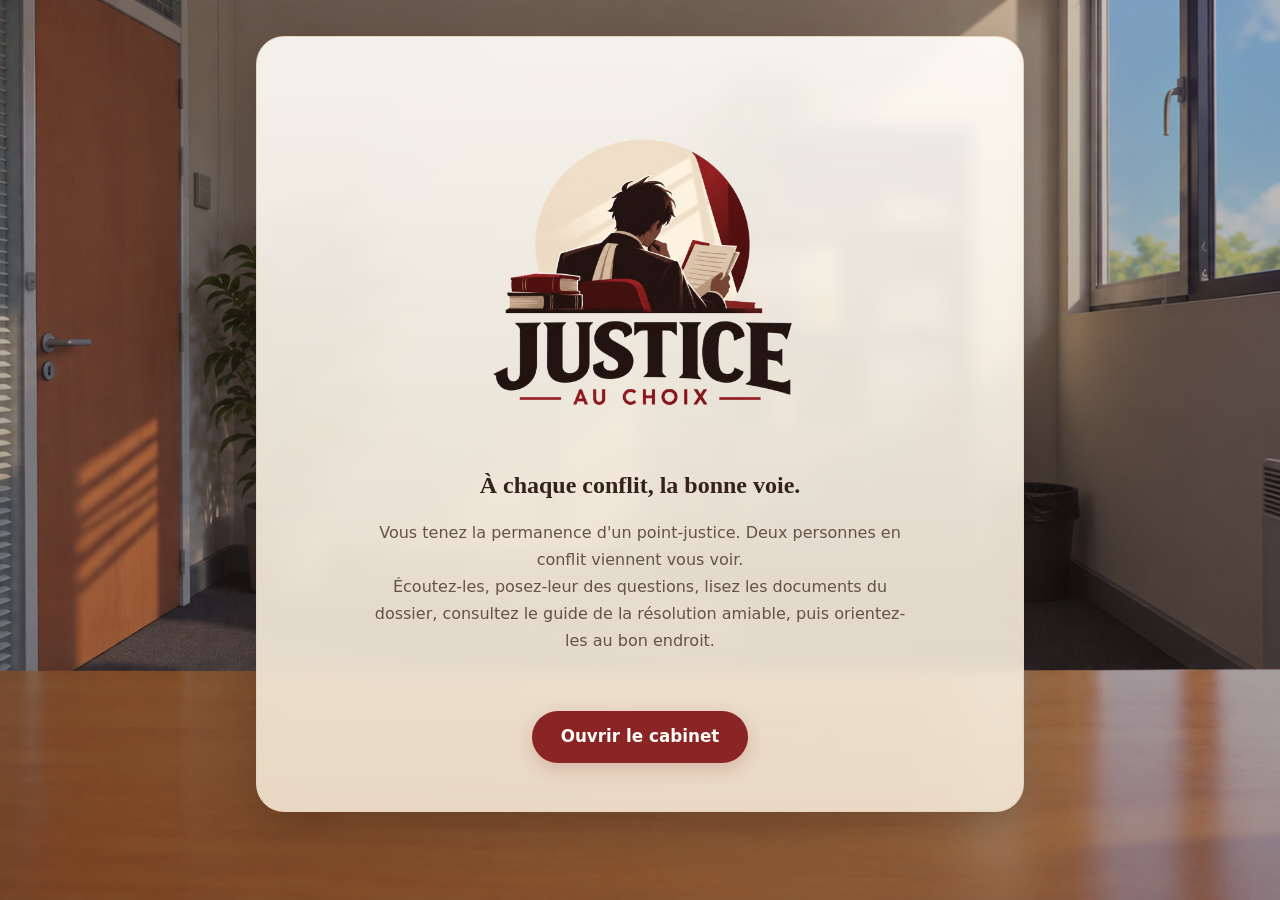
<file: index.html>
<!DOCTYPE html>
<html lang="fr">
<head>
  <meta charset="UTF-8">
  <meta name="theme-color" content="#f2f2f7">
  <meta name="viewport" content="width=device-width, initial-scale=1">
  <title>Justice Au Choix</title>
  <link rel="icon" type="image/png" href="assets/logo.png">
  <link rel="apple-touch-icon" href="assets/logo.png">
  <link rel="stylesheet" href="style.css">
</head>
<body>
  <div id="jeu">
    <!-- 1. Titre -->
    <section id="ecran-titre" class="ecran actif">
      <h1><img src="assets/logo.png" alt="Justice Au Choix" class="logo" width="1254" height="1254"></h1>
      <span class="titre-accroche">À chaque conflit, la bonne voie.</span>
      <p>Vous tenez la permanence d'un point-justice. Deux personnes en conflit viennent vous voir.<br>
         Écoutez-les, posez-leur des questions, lisez les documents du dossier,
         consultez le guide de la résolution amiable, puis orientez-les au bon endroit.</p>
      <button id="btn-commencer" class="btn-principal" disabled>Chargement…</button>
    </section>

    <!-- 2-4. Réception d'un visiteur + choix -->
    <section id="ecran-visiteur" class="ecran">
      <!-- Poste de travail sur toute la largeur de l'écran :
           [guide de la résolution amiable] [scène + questions] [documents du client] -->
      <div class="poste">
      <!-- Bord gauche : le guide de la résolution amiable (fermé ; un clic l'ouvre) -->
      <aside class="cote cote-livre">
        <button id="livre" class="livre-ferme" data-modale="manuel" aria-label="Ouvrir le guide de la résolution amiable">
          <img src="assets/scene/book_closed-Photoroom.png" alt="">
          <span class="etiquette">Guide de la résolution amiable</span>
        </button>
      </aside>
      <div class="centre">
      <header class="barre">
        <span id="progression"></span>
        <span id="score"></span>
        <div class="chrono-bloc">
          <span id="chrono" role="timer" aria-label="Temps restant pour ce dossier">05:00</span>
          <span id="chrono-penalite" role="status"></span>
        </div>
        <span class="actions">
          <button id="btn-situation" data-modale="situation">Récap</button>
        </span>
      </header>
      <!-- Vue à la 1re personne : décor, clients debout face à nous, bureau au premier plan.
           Les clients parlent en bulles, une réplique à la fois (clic pour continuer). -->
      <!-- Cadre qui prend toute la hauteur restante : la scène s'y inscrit sans déborder -->
      <div class="cadre-scene">
      <div id="scene" class="scene" tabindex="0" aria-live="polite">
        <!-- back.png contient déjà le bureau au premier plan : on l'affiche deux fois,
             la 2e copie découpée sur la bande du bureau passe DEVANT les clients
             pour cacher le bas de leur corps (même image, donc alignement parfait). -->
        <img class="scene-fond" src="assets/scene/back.png" alt="">
        <div id="visiteurs" class="visiteurs"></div>
        <img class="scene-bureau" src="assets/scene/back.png" alt="">
        <div class="scene-plateau"></div>
        <!-- Téléphone posé sur le bureau : appeler Papi -->
        <button id="telephone" class="telephone objet" data-modale="papi" aria-label="Téléphone : appeler Papi Papier, coûte 20 secondes" title="Appeler Papi Papier (−20 s)">
          <img src="assets/scene/tel.png" alt="">
          <span class="cout-objet">−20 s</span>
        </button>
        <!-- Plan de travail, sur la bande du bureau : [4 feuilles d'orientation] [tampon] -->
        <div id="plan" class="plan verrouille">
          <button id="btn-changer-mediateur" class="changer-mediateur" hidden>Changer de médiateur</button>
          <div id="feuilles" class="feuilles"></div>
          <div class="porte-tampon">
            <div id="tampon" class="tampon-outil" title="Glissez le tampon sur une feuille">
              <img src="assets/scene/tampon.png" alt="Tampon" draggable="false">
            </div>
          </div>
        </div>
        <!-- Bulle du joueur quand il pose une question -->
        <div id="bulle-joueur" class="bulle-joueur" aria-live="polite"></div>
        <span id="continuer" class="continuer">Cliquez pour continuer ›</span>
      </div>
      </div>
      <div id="questions" class="questions">
        <h3>Poser une question</h3>
        <div id="liste-questions" class="liste-questions"></div>
      </div>
      </div>
      <!-- Bord droit : les documents du client, en pile ; un clic en ouvre un en grand -->
      <aside class="cote cote-documents">
        <h3><span id="titre-documents">Documents du client</span></h3>
        <div id="pile-documents" class="pile-documents"></div>
      </aside>
      </div>
    </section>

    <!-- 5. Feedback -->
    <section id="ecran-feedback" class="ecran">
      <img id="feedback-sceau" class="feedback-sceau" alt="">
      <h2 id="feedback-titre"></h2>
      <p id="feedback-reponse"></p>
      <p id="feedback-explication" class="explication"></p>
      <section class="statistiques-joueurs" aria-labelledby="statistiques-titre">
        <h3 id="statistiques-titre">Les choix des joueurs</h3>
        <div id="feedback-statistiques" aria-live="polite"></div>
        <p class="statistiques-note">Ces choix montrent les avis des joueurs ; ils ne déterminent pas l’orientation la plus adaptée.</p>
      </section>
      <button id="btn-suivant" class="btn-principal">Dossier suivant</button>
    </section>

    <!-- 6. Récap -->
    <section id="ecran-recap" class="ecran">
      <h2>Fin de la journée</h2>
      <p id="recap-score" class="gros"></p>
      <ul id="recap-liste" class="recap"></ul>
      <button id="btn-rejouer" class="btn-principal">Rejouer</button>
    </section>

    <!-- Fenêtres superposées (même fonctionnement : bouton data-modale="id" pour ouvrir) -->
    <div id="types-mediateurs" class="modale" role="dialog" aria-modal="true" aria-labelledby="types-mediateurs-titre">
      <div class="modale-contenu types-mediateurs">
        <h2 id="types-mediateurs-titre">Choisir une proposition</h2>
        <p class="propositions-consigne">Choisissez un papier pour le poser sur le bureau, puis tamponnez-le pour retenir cette orientation.</p>
        <div id="liste-types-mediateurs"></div>
        <button class="btn-fermer">Retour au bureau</button>
      </div>
    </div>
    <!-- Guide ouvert : le contenu est écrit sur les deux pages de book_open.png -->
    <div id="manuel" class="modale" role="dialog" aria-modal="true" aria-labelledby="manuel-titre">
      <div class="livre-ouvert">
        <div class="page page-gauche">
          <h2 id="manuel-titre">Guide de la résolution amiable</h2>
          <div id="manuel-page-gauche"></div>
        </div>
        <div class="page page-droite" id="manuel-page-droite"></div>
        <button class="btn-fermer btn-fermer-livre" aria-label="Fermer le livre">Fermer</button>
      </div>
    </div>

    <div id="situation" class="modale" role="dialog" aria-modal="true" aria-labelledby="situation-titre">
      <div class="modale-contenu">
        <h2 id="situation-titre">Récap de la situation</h2>
        <h3>Ce qu'on vous a dit</h3>
        <div id="situation-dialogue" class="fil"></div>
        <div id="situation-indices-bloc">
          <h3>Conseils de Papi</h3>
          <ul id="situation-indices" class="liste-indices"></ul>
        </div>
        <button class="btn-fermer">Fermer</button>
      </div>
    </div>

    <div id="dossier" class="modale" role="dialog" aria-modal="true" aria-labelledby="dossier-titre">
      <div class="modale-contenu visionneuse">
        <h2 id="dossier-titre"></h2>
        <div id="dossier-contenu" class="document-grand"></div>
        <div class="navigation-docs">
          <button id="doc-precedent" aria-label="Document précédent">‹</button>
          <span id="doc-position"></span>
          <button id="doc-suivant" aria-label="Document suivant">›</button>
        </div>
        <button class="btn-fermer">Fermer</button>
      </div>
    </div>

    <div id="papi" class="modale" role="dialog" aria-modal="true" aria-labelledby="papi-titre">
      <div class="modale-contenu appel">
        <div class="papi-avatar" aria-hidden="true"></div>
        <h2 id="papi-titre">Papi Papier</h2>
        <p id="papi-statut" class="papi-statut"></p>
        <p id="papi-message" class="bulle-papi"></p>
        <button class="btn-fermer btn-raccrocher">Raccrocher</button>
      </div>
    </div>
  </div>
  <div id="chrono-modale" class="chrono-modale" role="timer" hidden></div>
  <script src="js/cas.js"></script>
  <script src="js/jeu.js"></script>
</body>
</html>
</file>
<file: style.css>
/* Style inspiré des principes de design Apple : police système, hiérarchie par
   poids/taille, matériaux translucides, retour visuel immédiat à l'appui,
   transitions sobres (sans rebond) et respect des préférences d'accessibilité. */

:root {
  --fond: #f2f2f7;
  --surface: #ffffff;
  --texte: #1d1d1f;
  --texte-2: #6e6e73;
  --accent: #0a66d8;
  --vert: #248a3d;
  --rouge: #d70015;
  --jaune: #fff8e1;
  --rayon: 18px;
  --ombre: 0 1px 2px rgba(0,0,0,.04), 0 8px 24px rgba(0,0,0,.06);
  --ressort: cubic-bezier(.2, .9, .25, 1); /* approximation d'un ressort amorti critique */
  color-scheme: light dark;
  font: 100%/1.5 -apple-system, BlinkMacSystemFont, "SF Pro Text", system-ui, sans-serif;
  -webkit-font-smoothing: antialiased;
}
@media (prefers-color-scheme: dark) {
  :root {
    --fond: #000; --surface: #1c1c1e; --texte: #f5f5f7; --texte-2: #a1a1a6;
    --accent: #2f8cff; --vert: #30d158; --rouge: #ff453a; --jaune: #2c2615;
    --ombre: 0 1px 2px rgba(0,0,0,.4), 0 8px 24px rgba(0,0,0,.4);
  }
}

* { box-sizing: border-box; }
body { margin: 0; background: var(--fond); color: var(--texte); }
#jeu { min-height: 100vh; padding: 0 1.25rem 2rem; }
/* Écrans simples centrés ; l'écran de jeu, lui, occupe toute la largeur (voir .poste) */
#ecran-titre, #ecran-feedback, #ecran-recap { max-width: 60rem; margin: 0 auto; }

/* Poste de travail : [guide de la résolution amiable] [scène] [documents du client], sur toute la largeur */
/* L'écran de jeu tient dans la fenêtre (100dvh) : pas de défilement pour atteindre les questions */
#jeu:has(#ecran-visiteur.actif) { padding-bottom: 0; }
.poste { display: grid; grid-template-columns: minmax(9rem, 1fr) minmax(0, 72rem) minmax(9rem, 1fr);
         gap: 1.5rem; height: 100dvh; }
.centre { min-width: 0; min-height: 0; display: flex; flex-direction: column; padding-bottom: .75rem; }
/* La scène garde son ratio et prend la plus grande taille qui tient dans le cadre (unités cqw/cqh) */
.cadre-scene { flex: 1; min-height: 0; container-type: size; display: flex; justify-content: center; align-items: flex-start; }
.cadre-scene .scene { width: min(100cqw, 100cqh * 1672 / 1140); }
.cote { align-self: center; overflow: hidden auto; max-height: 100%; padding: .5rem; scrollbar-width: thin; }
.pile-documents .miniature img { max-height: min(7rem, 14vh); }
.pile-documents { gap: min(.9rem, 1.5vh); }
.cote h3 { text-align: center; }

/* Guide fermé (bord gauche) : un clic l'ouvre */
.livre-ferme { display: block; width: 100%; max-width: 18rem; margin: 0 auto; padding: 0; background: none;
               text-align: center; filter: drop-shadow(0 10px 14px rgba(0,0,0,.25)); }
.livre-ferme img { width: 100%; display: block; transition: transform .25s var(--ressort); }
.livre-ferme:hover img { transform: translateY(-4%) rotate(-2deg); }
.etiquette { display: inline-block; margin-top: .4rem; font-weight: 600; font-size: .9rem; color: var(--texte-2); }

/* Pile de documents (bord droit) : miniatures en vrac, un clic ouvre la visionneuse */
.pile-documents { display: flex; flex-direction: column; gap: .9rem; max-width: 16rem; margin: 0 auto; }
.pile-documents .vide { text-align: center; font-size: .9rem; }
.miniature { padding: .35rem .35rem .5rem; background: #fff; border-radius: 4px; text-align: center;
             box-shadow: 0 4px 12px rgba(0,0,0,.18); transform: rotate(var(--rot, 0deg));
             transition: transform .2s var(--ressort), box-shadow .2s; }
.miniature:hover { transform: rotate(0deg) scale(1.04); box-shadow: 0 10px 24px rgba(0,0,0,.25); }
.miniature img { width: 100%; max-height: 9rem; object-fit: cover; object-position: top; display: block; border-radius: 2px; }
.miniature .document { padding: .5rem; font-size: .7rem; text-align: left; }
.legende { display: block; margin-top: .35rem; font-size: .75rem; font-weight: 600; line-height: 1.25; color: #1d1d1f; }

/* Visionneuse : un document en grand, à feuilleter */
.visionneuse { max-width: 52rem; }
.visionneuse h2 { font-size: 1.3rem; }
.document-grand img { display: block; width: 100%; max-height: 62vh; object-fit: contain; border-radius: 6px;
                      background: #fff; box-shadow: 0 6px 20px rgba(0,0,0,.18); }
.navigation-docs { display: flex; justify-content: center; align-items: center; gap: 1rem; margin: 1rem 0; font-weight: 600; }
.navigation-docs button { font-size: 1.4rem; line-height: 1; padding: .3rem .9rem; border-radius: 999px; box-shadow: var(--ombre); }
.navigation-docs button[hidden] { visibility: hidden; display: inline-block; }
.document-zoom { max-height: 46vh; overflow: auto; border-radius: 6px; background: #fff; }
.document-zoom > img { max-height: none; box-shadow: none; }

/* Guide ouvert : le contenu est posé sur les deux pages blanches de book_open.png */
.livre-ouvert {
  position: relative; width: min(72rem, 96vw, calc(88vh * 640 / 396)); aspect-ratio: 640 / 396;
  background: url("assets/scene/book_open.png") center / 100% 100% no-repeat;
  filter: drop-shadow(0 24px 40px rgba(0,0,0,.35)); color: #2b2118;
  transform: scale(.94); transition: transform .35s var(--ressort);
  font: clamp(.6rem, 1.15vw, 1rem)/1.4 Georgia, "Times New Roman", serif;
}
.modale.ouvert .livre-ouvert { transform: none; }
.page { position: absolute; top: 5%; bottom: 7%; overflow: auto; padding: 0 2.5%; }
.page-gauche { left: 8%; right: 51.5%; }
.page-droite { left: 51.5%; right: 7.5%; }
.page h2 { font-size: 1.9em; letter-spacing: 0; margin: 0 0 .4em; color: #2b2118; }
.page h3 { color: #6b4f3a; margin: .8em 0 .3em; font-size: .8em; }
.page dl { margin: 0; }
.page dt { font-weight: 700; margin-top: .55em; }
.page dd { margin: .1em 0 0; color: #4a3b2f; }
.page .livre-table { font-size: 1em; margin: .4em 0; }
.page .livre-table th { color: #6b4f3a; font-size: .75em; }
.page .livre-table th, .page .livre-table td { padding: .35em .4em; border-color: #d8cfc2; }
.page .livre-ordre { color: #2b2118; font-style: italic; }
.bon-a-savoir { margin: 0; padding-left: 1.1em; }
.bon-a-savoir li { margin-bottom: .35em; }
.btn-fermer-livre { position: absolute; left: 50%; bottom: -3.2rem; transform: translateX(-50%); width: auto;
                    padding: .55rem 1.6rem; background: var(--surface); font: 600 1rem/1.2 inherit; font-family: system-ui, sans-serif; }

@media (max-width: 1100px) {
  /* Pas la place sur les côtés : livre et documents passent sous la scène, côte à côte */
  .poste { grid-template-columns: 1fr 1fr; height: auto; }
  .centre { grid-column: 1 / -1; order: -1; }
  .cadre-scene { container-type: normal; flex: none; }
  .cadre-scene .scene { width: 100%; }
  .cote { position: static; padding-top: 0; }
  .livre-ferme { max-width: 12rem; }
  .pile-documents { flex-direction: row; flex-wrap: wrap; max-width: none; justify-content: center; }
  .miniature { width: 8rem; }
}

/* Typographie : interlignage serré et approche négative pour les grands titres */
h1, h2 { font-weight: 700; letter-spacing: -0.025em; line-height: 1.08; margin: .5rem 0; }
h1 { font-size: clamp(2.2rem, 6vw, 3.5rem); }
h2 { font-size: clamp(1.6rem, 4vw, 2.2rem); }
h3 { font-size: .8rem; font-weight: 600; letter-spacing: .06em; text-transform: uppercase;
     color: var(--texte-2); margin: 0 0 .6rem; }
p { color: var(--texte-2); }

/* Écrans : apparition par fondu + léger glissement */
.ecran { display: none; }
.ecran.actif { display: block; animation: entree .5s var(--ressort) both; }
@keyframes entree { from { opacity: 0; transform: translateY(12px); } }

#ecran-titre, #ecran-feedback, #ecran-recap { text-align: center; padding-top: 12vh; }
#ecran-titre p { font-size: 1.15rem; max-width: 34rem; margin: 1rem auto 2rem; }
/* Le cabinet en plein écran derrière le menu d'accueil. */
body:has(#ecran-titre.actif) {
  background: #3b2c23;
}
#jeu:has(#ecran-titre.actif) {
  min-height: 100dvh;
  padding-top: clamp(1rem, 4vh, 3rem);
  background:
    linear-gradient(rgba(35, 24, 18, .25), rgba(35, 24, 18, .45)),
    url("assets/scene/back.png") center / cover no-repeat;
}
/* Une carte crème translucide garde le logo et les consignes lisibles. */
#ecran-titre {
  max-width: 48rem;
  margin: 0 auto;
  padding: clamp(1.5rem, 4vw, 3rem) clamp(1rem, 4vw, 3rem);
  border: 1px solid #e4d5bd;
  border-radius: 28px;
  background: linear-gradient(rgba(255, 253, 248, .93), rgba(243, 231, 212, .9));
  backdrop-filter: blur(8px);
  -webkit-backdrop-filter: blur(8px);
  box-shadow: 0 16px 48px rgba(35, 24, 18, .3);
  color: #34221b;
}
#ecran-titre h1 { margin: 0; line-height: 0; }
.logo { display: block; width: min(100%, 24rem); height: auto; margin: 0 auto; }
.titre-accroche { display: block; font: 600 clamp(1.15rem, 3vw, 1.5rem)/1.4 Georgia, serif; }
#ecran-titre p { color: #665246; font-size: 1rem; line-height: 1.7; }
#ecran-titre .btn-principal {
  background: #8b2424;
  color: #fffdf8;
  box-shadow: 0 6px 18px rgba(139, 36, 36, .2);
}
#ecran-titre .btn-principal:focus-visible { outline-color: #8b2424; }

/* Boutons : retour au moment de l'appui (:active), pas au relâchement */
button {
  font: inherit; cursor: pointer; color: var(--texte); background: var(--surface);
  border: 0; border-radius: 12px; padding: .55rem 1rem;
  transition: transform .1s ease-out, background-color .2s, box-shadow .2s;
  -webkit-tap-highlight-color: transparent; touch-action: manipulation;
}
button:active { transform: scale(.97); }
button:focus-visible { outline: 3px solid var(--accent); outline-offset: 2px; }
.btn-principal {
  background: var(--accent); color: #fff; font-weight: 600; font-size: 1.05rem;
  padding: .85rem 1.8rem; border-radius: 999px; margin-top: 1.5rem;
}
.btn-principal:hover { filter: brightness(1.08); }
.btn-principal:disabled { opacity: .5; cursor: wait; filter: none; }

/* Barre supérieure : matériau translucide, le contenu défile dessous */
.barre {
  position: sticky; top: 0; z-index: 10; margin: 0 0 .5rem; padding: .6rem 0;
  display: flex; justify-content: space-between; align-items: center; gap: 1rem;
  font-size: .9rem; font-weight: 600;
  background: color-mix(in srgb, var(--fond) 72%, transparent);
  backdrop-filter: blur(20px) saturate(180%); -webkit-backdrop-filter: blur(20px) saturate(180%);
}
#score { color: var(--texte-2); font-weight: 500; }

/* Scène à la 1re personne, en calques superposés :
   fond (décor) < clients < bureau (premier plan, masque le bas des clients) */
.scene {
  /* back.png (1672 x 940) en haut + 200 px de plateau de bureau en dessous, où sont posés
     les feuilles, le tampon et le téléphone : 1672 x 1140 au total. */
  position: relative; aspect-ratio: 1672 / 1140; overflow: hidden;
  border-radius: var(--rayon); box-shadow: var(--ombre); background: #b5682f;
  --haut-image: 82.456%;  /* 940 / 1140 : hauteur de back.png dans la scène */
  --bord-bureau: 61.40%;  /* 700 / 1140 : bord du bureau dans la scène */
}
/* Deux copies de back.png, cadrées pareil : le fond, et la bande du bureau devant les clients */
.scene-fond, .scene-bureau { position: absolute; top: 0; left: 0; width: 100%; height: var(--haut-image); pointer-events: none; }
.scene-bureau { z-index: 2; clip-path: inset(74.47% 0 0 0); } /* 700 / 940 */
/* Prolongement du plateau : le bas de back.png (le bois du bureau) étiré sous l'image */
.scene-plateau {
  position: absolute; z-index: 2; left: 0; right: 0; top: var(--haut-image); bottom: 0; pointer-events: none;
  background: url("assets/scene/back.png") 50% 100% / 100% 520% no-repeat;
  box-shadow: inset 0 14px 18px -12px rgba(0,0,0,.25);
}
.visiteurs {
  position: absolute; inset: 6% 0 0 0; z-index: 1;
  display: flex; justify-content: center; align-items: flex-end; gap: 6%;
}
.visiteur { position: relative; height: 100%; animation: arrivee .6s var(--ressort) both; }
.visiteur:nth-child(2) { animation-delay: .12s; }
.visiteur img { height: 100%; width: auto; display: block; }
.visiteur .nom {
  position: absolute; top: 0; left: 50%; transform: translateX(-50%); white-space: nowrap;
  padding: .2rem .7rem; border-radius: 999px; font-size: .85rem; font-weight: 600; color: var(--texte);
  background: color-mix(in srgb, var(--surface) 80%, transparent);
  backdrop-filter: blur(12px); -webkit-backdrop-filter: blur(12px);
}
@keyframes apparition { from { opacity: 0; } }
@keyframes arrivee { from { opacity: 0; transform: translateY(6%) scale(.97); } }

/* Bulles de dialogue dans la scène, au-dessus de celui qui parle */
.scene { cursor: pointer; }
.scene:focus-visible { outline: 3px solid var(--accent); outline-offset: 3px; }
.visiteur img { transition: filter .3s, transform .3s var(--ressort); }
.visiteurs:has(.parle) .visiteur:not(.parle) img { filter: brightness(.82) saturate(.8); }
.visiteur.parle img { transform: translateY(-1.5%); }
/* Personnage dont on regarde les documents : cliquable, souligné d'un trait d'accent à ses pieds */
.visiteur { cursor: pointer; }
.visiteur:focus-visible { outline: 3px solid var(--accent); outline-offset: 2px; border-radius: 8px; }
.visiteur.choisi::after { content: ""; position: absolute; left: 12%; right: 12%; bottom: 0; height: .3rem;
                          border-radius: 999px; background: var(--accent); z-index: 3; pointer-events: none; }
.visiteur .nom { top: auto; bottom: 42%; z-index: 3; }
.bulle-scene {
  position: absolute; z-index: 4; bottom: calc(100% + 10px); left: 50%; transform: translateX(-50%);
  width: max-content; max-width: min(22rem, 42vw); padding: .7rem 1rem; line-height: 1.4;
  background: var(--surface); color: var(--texte); border-radius: 18px; box-shadow: var(--ombre);
  font-size: .95rem; animation: bulle .35s var(--ressort) both; transform-origin: bottom center;
}
.bulle-scene::after {
  content: ""; position: absolute; top: 100%; left: 50%; margin-left: -8px;
  border: 8px solid transparent; border-top-color: var(--surface);
}
.bulle-scene:empty { display: none; }
.bulle-scene .a-ecrire { visibility: hidden; } /* réserve la place du texte à venir */
.bulle-scene .qui { display: none; font-size: .78rem; font-weight: 600; color: var(--accent); }
@keyframes bulle { from { opacity: 0; transform: translateX(-50%) scale(.85) translateY(8px); } }
.visiteurs { inset: 16% 0 calc(100% - var(--haut-image)) 0; }

.continuer {
  position: absolute; z-index: 3; right: 1rem; top: .8rem; font-size: .8rem; font-weight: 600; color: #fff;
  padding: .3rem .8rem; border-radius: 999px; background: rgba(0,0,0,.35);
  backdrop-filter: blur(10px); -webkit-backdrop-filter: blur(10px); pointer-events: none;
}

/* Téléphone posé au fond du bureau (cliquable) : appeler Papi */
.objet {
  position: absolute; z-index: 3; padding: 0; background: none; border-radius: 12px;
  filter: drop-shadow(0 6px 6px rgba(0,0,0,.35)); transition: transform .15s ease-out, filter .2s;
}
.objet img { width: 100%; display: block; }
.objet:hover { filter: drop-shadow(0 6px 6px rgba(0,0,0,.35)) drop-shadow(0 0 10px color-mix(in srgb, var(--accent) 70%, transparent)); }
.objet:active { transform: scale(.94); }
.objet[hidden] { display: none; }
.telephone { right: 2%; bottom: 16%; width: 21%; z-index: 6; }
.objet:disabled { opacity: .4; cursor: not-allowed; }
.cout-objet {
  position: absolute; bottom: 0; left: 50%; transform: translateX(-50%);
  padding: .15rem .45rem; white-space: nowrap; border-radius: 999px;
  background: #38291e; color: #fff5e4; font-size: clamp(.55rem, 1vw, .8rem); font-weight: 700;
}
.chrono-bloc { display: flex; flex-direction: column; align-items: center; min-width: 5rem; }
#chrono { font: 700 1.35rem/1.2 ui-monospace, monospace; font-variant-numeric: tabular-nums; }
.urgent { color: var(--rouge); }
#chrono-penalite { font-size: .7rem; color: var(--rouge); min-height: 1.5em; }
.chrono-modale {
  position: fixed; z-index: 30; top: .5rem; right: 1rem; padding: .45rem .8rem;
  border-radius: 999px; background: var(--surface); color: var(--texte);
  box-shadow: var(--ombre); font: 700 .9rem/1.3 ui-monospace, monospace;
}
.chrono-modale.urgent { color: var(--rouge); }
.chrono-modale[hidden] { display: none; }
#ecran-titre .regles-chrono { font-size: .8rem; margin-bottom: .5rem; }

/* Plan de travail sur la bande du bureau :
   [4 feuilles d'orientation] [tampon] ; livre et documents sont sur les bords de l'écran (.poste) */
.plan {
  /* Feuilles et tampon à gauche ; téléphone sur la droite. */
  position: absolute; z-index: 5; left: 3%; right: 26%; top: calc(var(--bord-bureau) + 3%); bottom: 4%;
  display: flex; justify-content: center; align-items: center; gap: 3%;
}

/* Feuilles d'orientation : une par mode, cibles du tampon */
/* Petites fiches : titre + résumé, puis une case vide où se pose la marque du tampon */
.feuilles { display: flex; justify-content: center; align-items: center; gap: 2.5%; flex: 1; height: 100%; }
.feuille {
  position: relative; overflow: hidden; padding: .45rem .5rem 0; border-radius: 3px; text-align: left;
  display: flex; flex-direction: column; width: 22%; max-height: 100%;
  background: #fbfaf6; color: #1d1d1f; box-shadow: 0 3px 8px rgba(0,0,0,.35);
  transform: rotate(var(--rot, 0deg)); transition: transform .2s var(--ressort), box-shadow .2s;
  cursor: default; font-size: clamp(.6rem, 1.1vw, .9rem); line-height: 1.25;
}
.feuille:nth-child(1) { --rot: -2deg; } .feuille:nth-child(2) { --rot: 1deg; }
.feuille:nth-child(3) { --rot: -1deg; } .feuille:nth-child(4) { --rot: 2deg; }
.feuille strong { display: block; font-weight: 700; border-bottom: 1px solid #d2d2d7; padding-bottom: .15rem; margin-bottom: .2rem; }
.feuille small { display: block; color: #6e6e73; font-size: .85em; }
.feuille::after { content: ""; display: block; flex: none; height: 3.2em; margin: .3em -.1em .4em;
                  border: 1px dashed #d2d2d7; border-radius: 3px; }
.feuille:active { transform: rotate(var(--rot, 0deg)); }
.feuille.survol { transform: rotate(0deg) translateY(-6%) scale(1.04); box-shadow: 0 0 0 3px var(--accent), 0 8px 16px rgba(0,0,0,.4); }
/* Le sceau tombe sur la case vide en bas de la fiche (et déborde un peu, comme un vrai coup de tampon) */
.feuille .sceau { position: absolute; left: 50%; bottom: .1em; width: 4.6em; height: 4.6em; margin-left: -2.3em;
                  object-fit: contain; opacity: 0; pointer-events: none; }
.feuille.tamponnee .sceau { animation: sceau .45s .2s var(--ressort) both; }
@keyframes sceau { from { opacity: 0; transform: rotate(-12deg) scale(1.8); } to { opacity: .92; transform: rotate(-12deg) scale(1); } }

/* Tampon : se saisit et se glisse (glisser-déposer au pointeur, voir initTampon) */
.porte-tampon { display: flex; align-items: center; justify-content: center; height: 100%; width: 7%; flex: none; }
.tampon-outil {
  height: 95%; aspect-ratio: 181 / 599; cursor: grab; touch-action: none; user-select: none;
  filter: drop-shadow(0 6px 6px rgba(0,0,0,.45)); transition: translate .35s var(--ressort);
}
/* L'image a beaucoup de marge transparente : on la cadre sur le tampon lui-même */
.tampon-outil img { width: 100%; height: 100%; object-fit: cover; object-position: 50% 50%; pointer-events: none;
                    transform: scale(1.16); }
.tampon-outil.tenu { cursor: grabbing; transition: none; z-index: 10; filter: drop-shadow(0 18px 14px rgba(0,0,0,.45)); }
.tampon-outil.frappe { animation: frappe .4s ease-in both; }
@keyframes frappe { 50% { scale: .85; } }
.tampon-outil.secoue { animation: secoue .45s ease-in-out; }
@keyframes secoue { 25% { rotate: -10deg; } 75% { rotate: 10deg; } }
.plan.decide .tampon-outil { opacity: 0; transition: opacity .3s .5s; }

/* Verrouillé tant que le client n'a pas fini : tampon et feuilles inactifs */
.plan.verrouille .feuille, .plan.verrouille .tampon-outil { opacity: .55; cursor: not-allowed; }
.plan.verrouille .tampon-outil { filter: grayscale(.6); }

.icone { height: 1.2em; width: auto; vertical-align: -.25em; margin-right: .35em; }
.feedback-sceau { display: block; width: 160px; height: 160px; object-fit: contain; margin: 0 auto .5rem;
                  transform: rotate(-8deg); animation: pastille .45s var(--ressort) both; }
.feedback-sceau:not([src]) { display: none; }
.feedback-sceau[hidden] { display: none; }
#ecran-feedback .feedback-sceau[src] + h2::before { display: none; } /* le sceau remplace la pastille */

.fil { display: flex; flex-direction: column; gap: .5rem; margin-bottom: 1.25rem; }
.bulle {
  align-self: flex-start; max-width: 90%; padding: .65rem .95rem;
  background: var(--fond); border-radius: 18px 18px 18px 6px; line-height: 1.4;
}
.bulle b { display: block; font-size: .78rem; color: var(--accent); font-weight: 600; }
.liste-indices { list-style: none; padding: 0; margin: 0 0 1rem; display: flex; flex-direction: column; gap: .4rem; }
.liste-indices li { background: var(--jaune); border-radius: 12px; padding: .5rem .8rem; }
.liste-indices li.vide { background: none; color: var(--texte-2); padding: 0; }
.modale-contenu h3 { margin-top: 1rem; }
.actions { display: flex; gap: .5rem; }
#btn-situation { background: color-mix(in srgb, var(--texte-2) 14%, transparent); font-weight: 600; border-radius: 999px; }

/* Appel à Papi */
.appel { text-align: center; max-width: 26rem; }
.papi-avatar { width: 96px; height: 96px; margin: 0 auto; border-radius: 50%; box-shadow: var(--ombre); background: var(--surface) url("assets/characters/papier.png") 50% 0 / 260% auto no-repeat; }
.papi-statut { margin: 0; font-size: .9rem; }
.sonne .papi-avatar { animation: sonnerie 1s ease-in-out infinite; }
@keyframes sonnerie { 50% { box-shadow: 0 0 0 14px color-mix(in srgb, var(--vert) 25%, transparent); } }
.bulle-papi {
  margin: 1rem 0; padding: .9rem 1.1rem; text-align: left; color: var(--texte);
  background: var(--jaune); border-radius: 18px 18px 18px 6px; animation: entree .4s var(--ressort) both;
}
.btn-raccrocher { width: 100%; background: var(--rouge) !important; color: #fff; }


/* Feedback */
@keyframes pastille { from { transform: scale(.6); opacity: 0; } }
#feedback-reponse b { color: var(--texte); }
.explication {
  max-width: 38rem; margin: 1.5rem auto 0; padding: 1.25rem 1.5rem; text-align: left;
  background: var(--surface); color: var(--texte); border-radius: var(--rayon); box-shadow: var(--ombre);
}
.statistiques-joueurs { max-width: 38rem; margin: 1.5rem auto; padding: 1.25rem; text-align: left; background: var(--surface); border-radius: var(--rayon); }
.stats-total, .statistiques-note { font-size: .8rem; color: var(--texte-2); }
.statistiques-note { margin: 1rem 0 0; }
.stats-choix { list-style: none; padding: 0; margin: 0; display: grid; gap: .8rem; }
.stats-etiquette { display: flex; justify-content: space-between; align-items: center; gap: .75rem; font-size: .9rem; }
.stats-etiquette small { display: inline-block; margin: 0 0 0 .4rem; padding: .1rem .4rem; border-radius: 999px; background: var(--fond); color: var(--texte-2); font-size: .7rem; }
.stats-choix progress { display: block; width: 100%; height: .6rem; margin-top: .3rem; accent-color: #947454; }
.stats-recap { margin-top: 1rem; }
.stats-recap h3 { margin-bottom: .4rem; }

/* Récap */
.gros { font-size: clamp(2.5rem, 8vw, 4rem); font-weight: 700; letter-spacing: -0.03em; color: var(--texte); margin: .5rem 0; }
.recap { list-style: none; padding: 0; max-width: 38rem; margin: 1.5rem auto 0; text-align: left;
         background: var(--surface); border-radius: var(--rayon); box-shadow: var(--ombre); overflow: hidden; }
.recap > li { padding: .9rem 1.25rem .9rem 3rem; position: relative; border-bottom: 1px solid color-mix(in srgb, var(--texte-2) 18%, transparent); }
.recap > li:last-child { border-bottom: 0; }
.recap > li::before { position: absolute; left: 1.2rem; top: .9rem; font-weight: 700; }
.recap > li::before { content: "•"; color: var(--texte-2); }
.recap small { display: block; color: var(--texte-2); margin-top: .2rem; }

/* Manuel : feuille modale avec voile assombri, qui naît du bouton Manuel */
.modale {
  position: fixed; inset: 0; z-index: 20; display: flex; align-items: center; justify-content: center; padding: 1rem;
  background: rgba(0,0,0,.32); opacity: 0; visibility: hidden; pointer-events: none;
  transition: opacity .3s var(--ressort), visibility 0s .3s;
}
.modale.ouvert { opacity: 1; visibility: visible; pointer-events: auto; transition: opacity .3s var(--ressort); }
.modale-contenu {
  width: 100%; max-width: 40rem; max-height: 85vh; overflow: auto; padding: 1.75rem;
  border-radius: 24px; box-shadow: 0 24px 64px rgba(0,0,0,.25);
  background: color-mix(in srgb, var(--surface) 82%, transparent);
  backdrop-filter: blur(30px) saturate(180%); -webkit-backdrop-filter: blur(30px) saturate(180%);
  transform-origin: top right; transform: scale(.94) translateY(-8px);
  transition: transform .35s var(--ressort);
}
.modale.ouvert .modale-contenu { transform: none; }
.types-mediateurs { max-width: 58rem; background: #e9dcc8; color: #34251a; }
.types-mediateurs h2 { font-family: Georgia, serif; }
.types-mediateurs .propositions-consigne { color: #66513e; font-size: .9rem; }
#liste-types-mediateurs { display: grid; grid-template-columns: repeat(auto-fit, minmax(11rem, 1fr)); gap: 1.2rem; margin: 1.5rem 0; padding: .25rem; }
.papier-proposition {
  display: flex; flex-direction: column; justify-content: space-between; gap: 1rem;
  min-height: 11rem; padding: 1.1rem; text-align: left; border-radius: 3px;
  background: #fffdf5; color: #34251a; border: 1px solid #d1bfa2;
  box-shadow: 0 5px 10px rgba(60, 40, 20, .16); transform: rotate(-1deg);
  transition: transform .2s ease, box-shadow .2s ease;
}
.papier-proposition:nth-child(even) { transform: rotate(1deg); }
.papier-proposition:hover, .papier-proposition:focus-visible { transform: translateY(-4px) rotate(0); box-shadow: 0 10px 20px rgba(60, 40, 20, .24); }
.papier-proposition.selectionne { border: 2px solid #8b2424; }
.papier-entete { font-size: .65rem; text-transform: uppercase; letter-spacing: .08em; color: #887259; border-bottom: 1px solid #e4d8c1; padding-bottom: .5rem; }
.papier-proposition strong { font: 700 1.1rem/1.25 Georgia, serif; }
.papier-pied { font-size: .75rem; color: #8b2424; border-top: 1px dashed #d1bfa2; padding-top: .6rem; }
.changer-mediateur { position: absolute; bottom: 0; left: 0; padding: .2rem .6rem; font-size: clamp(.55rem, 1vw, .75rem); color: #fffdf5; background: #614635; border-radius: 999px; }
.changer-mediateur[hidden] { display: none; }
.feuille.mediateur-precise { outline: 1px solid #8b2424; }
.feuille.mediateur-precise strong { overflow-wrap: anywhere; }
.guide-mediateurs { margin: .8em 0; }
.guide-mediateurs summary { color: #8b2424; cursor: pointer; font-weight: 700; }
.guide-type-mediateur { margin: .6em 0; border-top: 1px solid #d8cfc2; padding-top: .4em; }
.guide-type-mediateur p { color: #4a3b2f; margin: .4em 0; }
@media (max-width: 480px) {
  #liste-types-mediateurs { grid-template-columns: 1fr 1fr; gap: .7rem; }
  .papier-proposition { min-height: 9rem; padding: .75rem; }
  .papier-proposition strong { font-size: .95rem; }
  .papier-entete { font-size: .55rem; }
}
.page .lien-mediateurs { padding: 0; background: none; color: #8b2424; border-radius: 3px; font: inherit; text-decoration: underline; }
.guide-points { padding-left: 1.1em; margin: .4em 0; }
.guide-points li { margin-bottom: .3em; }
.guide-source { color: #8b2424; font-size: .8em; }
.dossier-incomplet { padding: .6rem; border-radius: 8px; background: var(--jaune); color: var(--texte); }
.question-piece { border: 1px dashed var(--accent); }
.modale-contenu dl { margin: 1rem 0; }
.modale-contenu dt { font-weight: 600; margin-top: 1rem; }
.modale-contenu dd { margin: .2rem 0 0; color: var(--texte-2); }
.btn-fermer { width: 100%; background: color-mix(in srgb, var(--texte-2) 14%, transparent); font-weight: 600; }

@media (max-width: 700px) {
  /* Écran étroit : la bulle prend toute la largeur en haut de la scène, au-dessus des têtes */
  /* sans transform sur le client, la bulle se place par rapport à la scène entière */
  .visiteur { position: static; animation-name: apparition; }
  .visiteur.parle img { transform: none; }
  /* le nom de celui qui parle est écrit dans la bulle (l'autre client est assombri) */
  .visiteur .nom { display: none; }
  .bulle-scene .qui { display: block; }
  .bulle-scene { top: -60%; bottom: auto; left: 4%; right: 4%; width: auto; max-width: none;
                 transform: none; font-size: .9rem; animation-name: entree; }
  .bulle-scene::after { display: none; }
  .barre { flex-wrap: wrap; }
}

/* Questions du joueur : bulle en bas de la scène + liste de questions sous la scène */
.bulle-joueur {
  /* Posée juste au-dessus du bord du bureau : plus bas, les feuilles d'orientation la recouvrent. */
  position: absolute; z-index: 4; left: 50%; bottom: calc(100% - var(--bord-bureau) + 1.5%); transform: translateX(-50%);
  max-width: min(26rem, 70%); padding: .7rem 1rem; line-height: 1.4; font-size: .95rem;
  background: var(--accent); color: #fff; border-radius: 18px 18px 6px 18px; box-shadow: var(--ombre);
  animation: entree .35s var(--ressort) both;
}
.bulle-joueur:empty { display: none; }
.bulle-joueur .a-ecrire { visibility: hidden; }
.questions { margin-top: .75rem; flex: none; }
.questions h3 { margin-bottom: .4rem; }
.questions[hidden] { display: none; }
.liste-questions { display: flex; flex-wrap: wrap; gap: .5rem; }
.question {
  text-align: left; border-radius: 999px; padding: .55rem 1rem; box-shadow: var(--ombre);
  color: var(--accent); font-weight: 500;
}
.question.posee, .question:disabled { opacity: .45; cursor: default; box-shadow: none; text-decoration: line-through; }
.questions.verrouille .liste-questions { opacity: .35; pointer-events: none; }
.bulle.joueur { align-self: flex-end; background: color-mix(in srgb, var(--accent) 14%, transparent);
                border-radius: 18px 18px 6px 18px; }

/* Documents du dossier : gabarits en CSS pur (aucune image), selon le « type » du JSON */
.documents { display: flex; flex-direction: column; gap: 1rem; margin: 1rem 0; }
.document { padding: 1rem 1.2rem; border-radius: 14px; color: #1d1d1f; }
.document h4 { margin: 0 0 .5rem; font-size: .75rem; font-weight: 600; letter-spacing: .05em;
               text-transform: uppercase; color: #6e6e73; }
.document p { margin: 0; color: inherit; line-height: 1.45; }
.doc-sms { background: #e9e9ee; border-radius: 24px; }
.doc-sms p { display: inline-block; background: #34c759; color: #fff; padding: .55rem .9rem;
             border-radius: 18px 18px 6px 18px; }
.doc-note { background: #fff7c2; transform: rotate(-.6deg); font-family: "Segoe Print", "Comic Sans MS", cursive;
            box-shadow: 0 2px 8px rgba(0,0,0,.12); }
.doc-planning { background: #fff; border: 1px solid #d2d2d7;
                background-image: repeating-linear-gradient(#fff 0 1.6rem, #f2f2f7 1.6rem 3.2rem); }
.doc-planning p { font-family: ui-monospace, Menlo, monospace; font-weight: 600; }
.doc-annonce { background: #fff; border: 2px solid #ff9f0a; }
.doc-annonce p { font-weight: 500; }

/* Guide de la résolution amiable */
.livre-table { width: 100%; border-collapse: collapse; margin: 1rem 0; font-size: .95rem; }
.livre-table th { text-align: left; font-size: .75rem; text-transform: uppercase; letter-spacing: .05em; color: var(--texte-2); }
.livre-table th, .livre-table td { padding: .55rem .6rem; border-bottom: 1px solid color-mix(in srgb, var(--texte-2) 20%, transparent); vertical-align: top; }
.livre-ordre { font-weight: 600; color: var(--texte); }

/* Accessibilité */
@media (prefers-reduced-motion: reduce) {
  *, *::before, *::after { animation-duration: .01ms !important; animation-delay: 0s !important; }
  .modale-contenu { transform: none !important; }
  button:active { transform: none; }
}
@media (prefers-reduced-transparency: reduce) {
  .barre, .modale-contenu { background: var(--surface); backdrop-filter: none; -webkit-backdrop-filter: none; }
}
@media (prefers-contrast: more) {
  .visiteurs, .dialogue, .indices, .feuille, .explication, .recap, .modale-contenu { box-shadow: none; outline: 2px solid var(--texte); }
}
</file>
